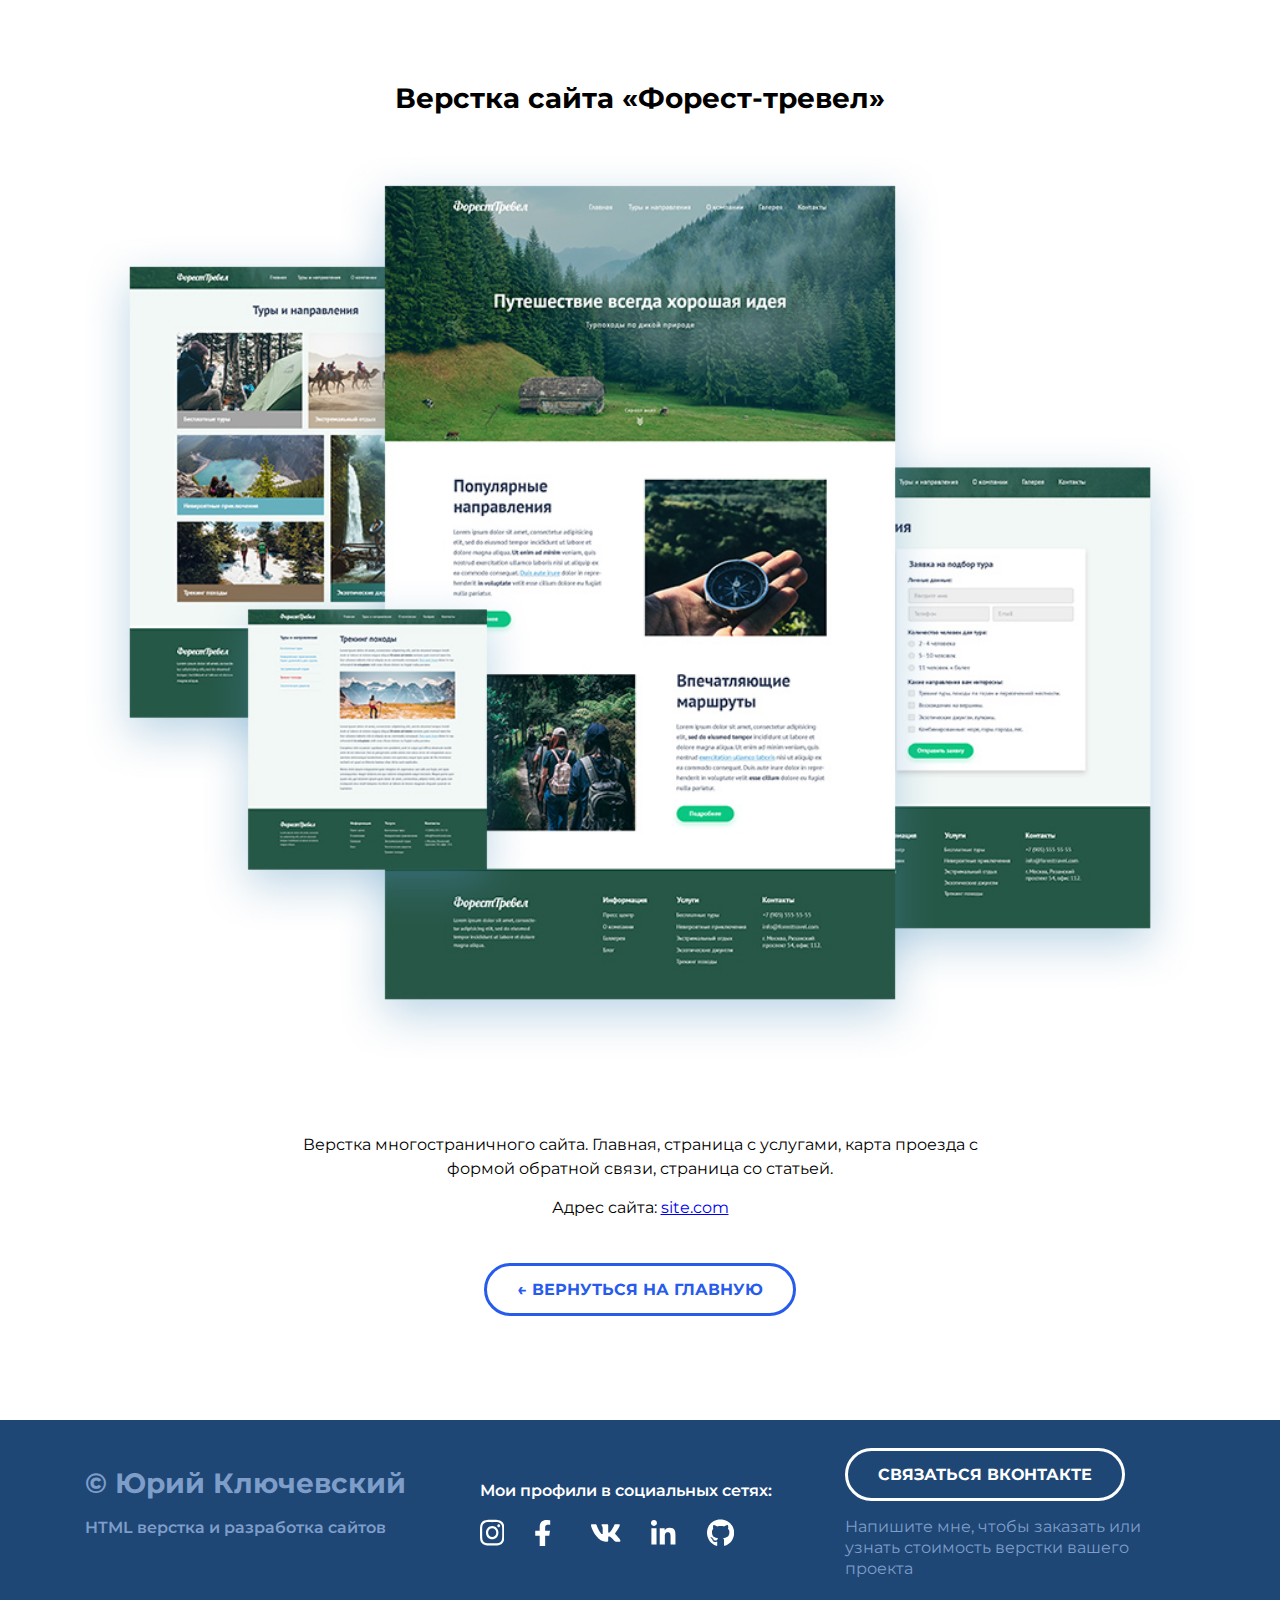
<file: forest-travel.html>
<!DOCTYPE html>
<html lang="en">
<head>
    <meta charset="UTF-8">
    <meta name="viewport" content="width=device-width, initial-scale=1.0">
    <link rel="stylesheet" href="css/index.css">
    <link href="https://fonts.googleapis.com/css2?family=Montserrat:wght@600;700&display=swap" rel="stylesheet">
    <link rel="stylesheet" href="css/media.css">
    <title>Document</title>
</head>
<body>
    <div class="project">
        <div class="container">
            <h1 class="project_header">Верстка сайта «Форест-тревел» </h1>
            <div class="project_img">
                <img src="img/forest.png" alt="">
            </div>
            <div class="project_description">
                <p>Верстка многостраничного сайта. Главная, страница с услугами, карта проезда с формой обратной связи, страница со статьей.
                </p>
                <p>Адрес сайта: <a href="https://site.com">site.com</a> </p>
            </div>
            <a href="grid.html" class="project-btn-back">← ВЕРНУТЬСЯ НА ГЛАВНУЮ</a>
        </div>
    </div>
    <div class="footer">
        <div class="container">
            <div class="footer_row">
                <div class="footer_copyright">
                    <div class="footer_copyright_name">  © Юрий Ключевский
                        <p> HTML верстка и разработка сайтов</p>
                    </div>
            <div class="footer_icons">
                <p>Мои профили в социальных сетях:</p>
                <div class="footer_icons_row">
                    <a href="#">
                        <svg class="svg-icon svg-icon--insta">
                            <use xlink:href="img/icons-sheet.svg#instagram"></use>
                        </svg>
                    </a>
                    <a href="#">
                        <svg class="svg-icon svg-icon--facebook">
                            <use xlink:href="img/icons-sheet.svg#facebook"></use>
                        </svg>
                    </a>
                    <a href="#">
                        <svg class="svg-icon svg-icon--vk">
                            <use xlink:href="img/icons-sheet.svg#vk"></use>
                        </svg>
                    </a>
                    <a href="#">
                        <svg class="svg-icon svg-icon--linkedin">
                            <use xlink:href="img/icons-sheet.svg#linkedin"></use>
                        </svg>
                    </a>
                    <a href="#">
                        <svg class="svg-icon svg-icon--github">
                            <use xlink:href="img/icons-sheet.svg#github"></use>
                        </svg>
                    </a>
                </div>
            </div>
            <div class="footer_contacts">
                <a href="#" class="footer_button">
                    Связаться Вконтакте
                </a>
                
               <p>Напишите мне, чтобы заказать или узнать стоимость верстки вашего проекта</p> 
            </div>
                </div>
            </div>
        </div>
    </div>
</body>
</html>
</file>
<file: css/index.css>
@font-face {
    font-family: 'Montserrat', sans-serif;
}

* {
    font-family: 'Montserrat', sans-serif;
    box-sizing: border-box;
}
html{
    scroll-behavior: smooth ;
}
body {
    margin: 0;
}
img{
    width: 100%;
}
.container {
    max-width: 1140px;
    margin-left: auto;
    margin-right: auto;
    padding-left: 15px;
    padding-right: 15px;
}

.header {
    background-image: url(../img/notebook.png);
    display: flex;
    position: relative;
    background-size: cover;
    font-family: 'Montserrat', sans-serif;
    width: 100%;
    height: 100vh;
    flex-direction: column;
    justify-content: center;
    align-items: center;
}

.header_title {
    padding-bottom: 25px;
    margin: 0;
    font-weight: 700;
    font-size: 56px;
    line-height: 130%;
    text-align: center;
    color: white;
}

.sub_title {
    font-weight: bold;
    margin: 0;
    font-size: 16px;
    line-height: 24px;

    text-align: center;
    letter-spacing: 0.2em;
    text-transform: uppercase;
    color: #FFFFFF;
}

.header_arrow {
    transition-duration: 1s;
    position: absolute;
    bottom: 30px;
    left: 50%;
    transform: translate(-50%, 0);
    width: 48px;
    height: 48px;
}

.shape_img {
    width: 100px;
    height: 65px;
}

.portfolio {
    background-color: #E0E0E0;
    padding-top: 80px;
    padding-bottom: 115px;
}

.portfolio_header {
    margin: 0;
    margin-bottom: 70px;
    font-style: normal;
    font-weight: 700;
    font-size: 46px;
    line-height: 130%;
    color: black;
    text-align: center;
}

.portfolio_cards_wrapper {
    display: flex;
    flex-wrap: wrap;
    justify-content: space-between;
}

.card {
    max-width: 540px;
    margin-bottom: 30px;
    box-shadow: 0px 10px 40px rgba(126, 155, 189, 0.35);
    background-color: white;
    
}
.card_link{
    padding: 20px;
    text-decoration: none;
    display: block;
    transition-duration: 0.6s;
}
.card_link:hover{
    color: rgb(39, 91, 236);
    transform: translateY(-15px);
  

}

.card:last-child, .card:nth-last-child(2) {
    margin-bottom: 0;
    margin-bottom: 0;
}

.card_img {

}

.card_title {
    font-family: Montserrat;
    margin: 0;
    margin-bottom: 13px;
    font-weight: 600;
    font-size: 24px;
    line-height: 130%;
    
}

.card_title p {
    margin: 0;
    font-size: 16px;
    line-height: 130%;
   
}

.footer {
    color: white;
    background-color: #1E4776;
    padding-top: 45px;
    padding-bottom: 130px;
}

.footer_copyright {
    display: flex;
    justify-content: space-between;
    color: #7E9EC9;
    line-height: 1.3;
}

.footer_copyright_name {
    font-weight: 700;
    font-size: 28px;
    line-height: 130%;
    margin-bottom: 15px;
}

.footer_copyright_name p {
    font-weight: 600;
    font-size: 16px;
    line-height: 130%;
}

.footer_icons {
    max-width: 350px;
}

.footer_icons_row {
    display: flex;
    align-items: center;
}

.footer_icons p {
    font-weight: 600;
    font-size: 16px;
    line-height: 130%;
    color: white;
}

.footer_icons_row > * + * {
    margin-left: 30px;
}

.footer_contacts {
    max-width: 350px;
}

.footer_button {
    font-weight: 700;
    font-size: 16px;
    transition-duration: 0.6s;
    line-height: 1.3;
    text-transform: uppercase;
    border: 3px solid #FFFFFF;
    border-radius: 50px;
    text-decoration: none;
    color: white;
    padding: 14px 30px;
}

.footer_contacts p {
    padding-top: 16px;
    margin: 15px 0;
    color: #7E9EC9;
    font-size: 16px;
    line-height: 130%;
}

.svg-icon {
    width: 26px;
    height: 26px;
    fill: #ffffff;
    transition-duration: 0.6s;
}

/* Тут ниже, для каждой иконки можешь подогнать размер, вроде .svg-icon--facebook { width: n; height: n; } */

.svg-icon--insta{
    width: 24.4px;
height: 29.31px;
}
.svg-icon--vk{
    width: 31.46px;
height: 28px;
}
.svg-icon--github{
    width: 27.17px;
    height: 28px; 
}

.footer_button:hover{
    color:#275BEC;
    background-color: white; ;
}


.svg-icon--insta:hover {
    fill: blueviolet;
}
.svg-icon--facebook:hover{
    fill: blueviolet;
}
.svg-icon--vk:hover{
    fill: blueviolet;
}
.svg-icon--linkedin:hover{
    fill: blueviolet;
}
.svg-icon--github:hover{
    fill: blueviolet;
}
.project {
padding-top: 80px;
padding-bottom: 120px;
text-align: center;
}
.container {

}
.project_header {
    margin: 0;
    margin-bottom: 40px;
    font-weight: 700;
    font-size: 28px;
    line-height: 1.3;
    text-align: center;
}
.project_img {
    margin-bottom: 70px;

}
.project_description {
    margin: 0 auto 60px;
max-width: 730px;
}
.project_description p{

    margin-top: 0;
    margin-bottom: 15px;
font-size: 16px;
line-height: 1.5;
color: #000000;
}
.project-btn-back{
    font-weight: 700;
    font-size: 16px;
    transition-duration: 0.6s;
    line-height: 1.3;
    text-transform: uppercase;
    border: 3px solid #275BEC;
    border-radius: 50px;
    text-decoration: none;
    color: #275BEC;
    padding: 14px 30px;
}

.project-btn-back:hover{
    background-color: #275BEC;
    color: white;
}
</file>
<file: css/media.css>
@media( max-width : 1140px ){

.card{
    width: calc(50% - 15px)  ;
}
.footer{
    padding-top: 40px;
    padding-bottom: 60px;
}
.footer_copyright{
    flex-direction: column-reverse;
    align-items: center;
    text-align: center;
}
.footer_col{
    margin-bottom: 50px;
}
.footer_col:first-child{
    margin-bottom: 0;
}

}
@media( max-width:760px ){
    .header_title{
   font-size: 32px;
    }
    .header_subtitle{
        font-size: 14px;
    }
    .portfolio{
       padding-top: 40px; 
       padding-bottom: 60px;
    }
    .portfolio_header{
        font-size: 32px;
        margin-bottom: 30px;
    }
    .card{
        width: 100%;
    }
    .portfolio_cards_wrapper{
        justify-content: center;
    }
    .card_link{
        padding: 15px;
    }
    .card:nth-last-child(2){
        margin-bottom: 30px;
    }
    .card_img{
        margin-bottom: 10px;
    }
    .card_title{
        font-size: 18px;
        margin-bottom: 10px;
    }
    .card p {
        font-size: 14px;
    }
    .footer_copyright_name{
        font-size: 18px;
        margin-bottom: 5px;
    }
    .footer_copyright p {
        font-size: 14px;
    }
    .footer_icons p {
        font-size: 14px;
    }
    .footer_contacts p {
        font-size: 14px;
        margin: 0;
        margin-top: 15px;
    }
    .project{
        padding: 40px 0 60px;

    }
    .project_header{
        font-size: 28px;
        margin-bottom: 30px;
    }
    .project_img{
        margin-bottom: 20px;
    }
    .project_description{
        margin-bottom: 50px;
    }
    .project_btn_back{
        padding: 0 10px;
        width: 100%;
        max-width: 320px;
    }
}
</file>
